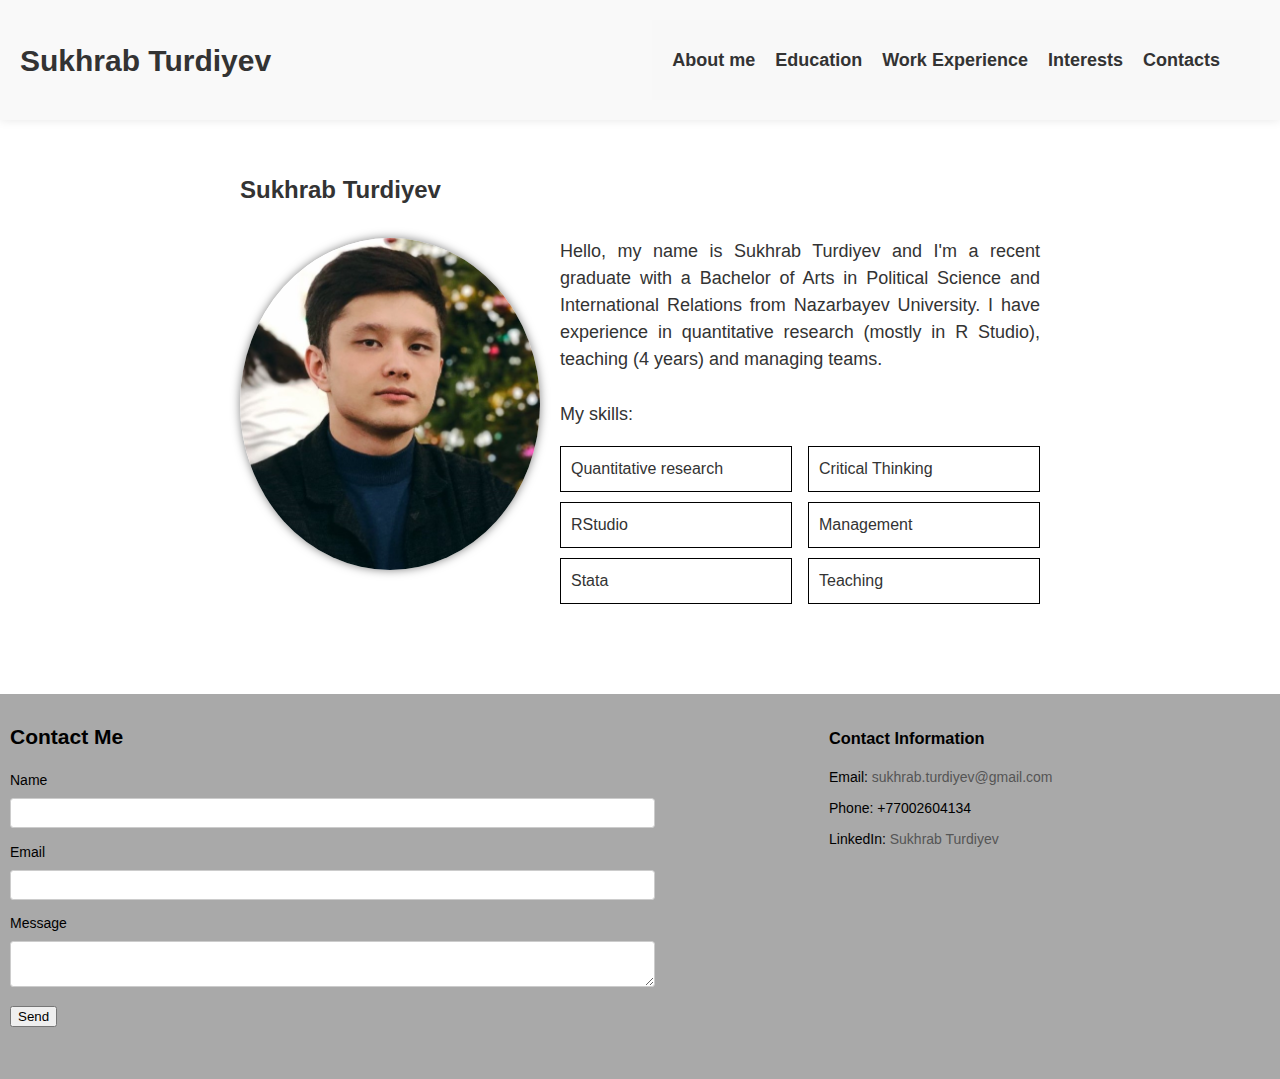
<file: index.html>
<!DOCTYPE html>
<html lang="en">
<head>
  <meta charset="UTF-8">
  <meta name="viewport" content="width=device-width, initial-scale=1.0">
  <title>My Personal Website</title>
  <link rel="stylesheet" href="styles.css">
</head>
<body>
  <header>
  <h1>Sukhrab Turdiyev</h1>
  <nav>
    <div class="hamburger">
      <div class="bar"></div>
      <div class="bar"></div>
      <div class="bar"></div>
    </div>
    <ul class="nav-links">
      <li><a href="#about">About me</a></li>
      <li><a href="./pages/education.html">Education</a></li>
      <li><a href="./pages/work-experience.html">Work Experience</a></li>
      <li><a href="./pages/interest.html">Interests</a></li>
      <li><a href="#contact">Contacts</a></li>
    </ul>
  </nav>
</header>


  <main>
    <section id="about">
      <h2>Sukhrab Turdiyev</h2>
      <p> 
       <img src="./images/me.jpeg" alt="" width="300px" height="320px" class="my-image" style="max-width: 100%; height: auto;">
Hello, my name is Sukhrab Turdiyev and I'm a recent graduate with a Bachelor of Arts in Political Science and International Relations from Nazarbayev University. I have experience in quantitative research (mostly in R Studio), teaching (4 years) and managing teams.</p>
      <p>My skills:</p>
        <ul class="my-skills-list">
          <li>Quantitative research</li>
          <li>RStudio</li>
          <li>Stata</li>
          <li>Critical Thinking</li>
          <li>Management</li>
          <li>Teaching</li>
   </ul>
    </section>

</main>

<footer>
      <section id="contact">
      <h2>Contact Me</h2>
      <form action="submit-form.php" method="POST">
        <label for="name">Name</label>
        <input type="text" id="name" name="name" required>
        <label for="email">Email</label>
        <input type="email" id="email" name="email" required>
        <label for="message">Message</label>
        <textarea id="message" name="message" required></textarea>
        <button type="submit">Send</button>
      </form>
    </section>
  <div class="contact-info">
    <div class="contact-info-inner">
<h3>Contact Information</h3>
    <ul>
      <li>Email: <a href="mailto:sukhrab.turdiyev@gmail.com">sukhrab.turdiyev@gmail.com</a></li>
      <li>Phone: +77002604134</li>
      <li>LinkedIn: <a href="https://www.linkedin.com/in/sukhrab-turdiyev-67b2ab1ab/">Sukhrab Turdiyev</a></li>
      </ul>
    </div>
  </div>
</footer>


  <script src="main.js"></script>
</body>
</html>
</file>
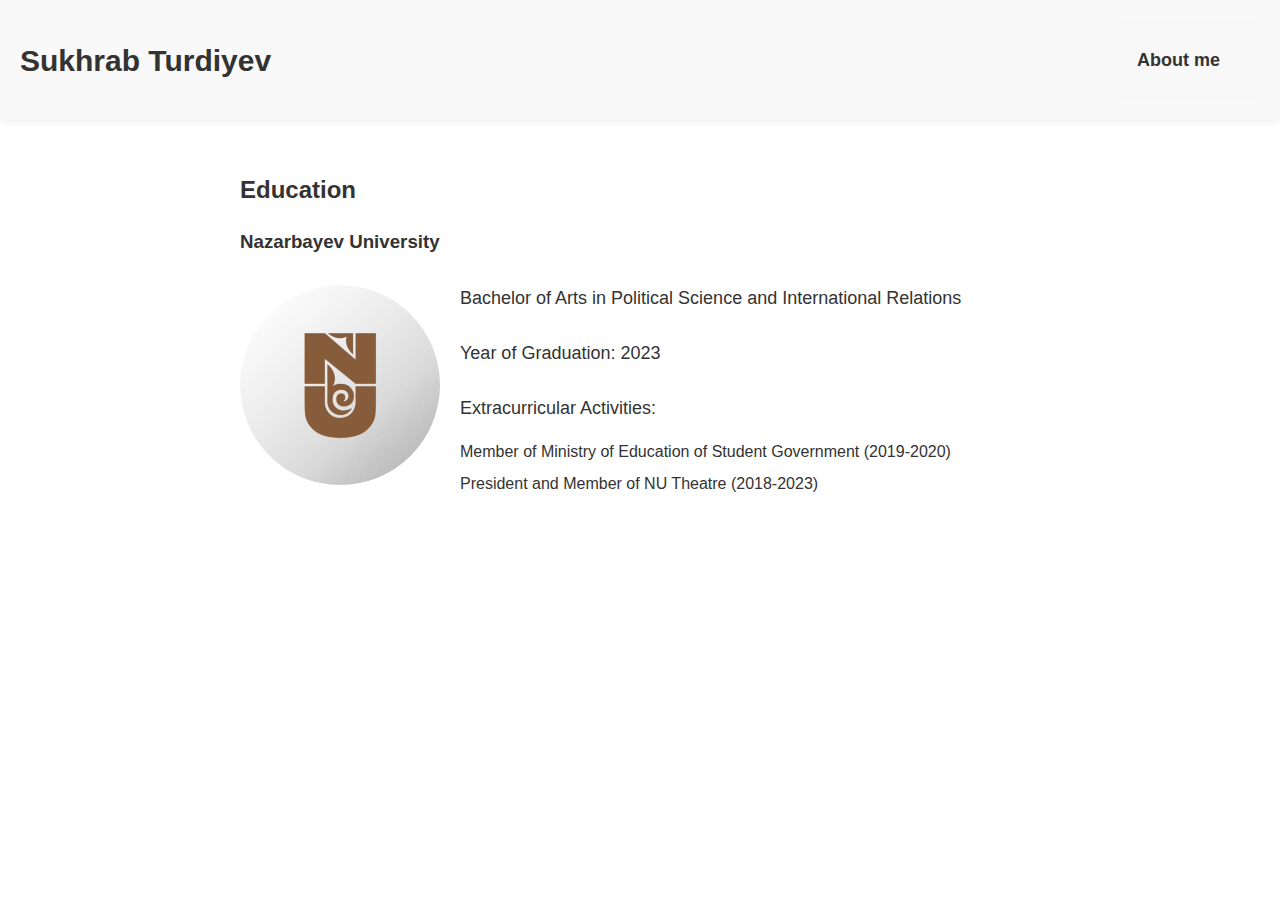
<file: pages/education.html>
<!DOCTYPE html>
<html>
<head>
<title>Education</title>
<link rel="stylesheet" href="../styles.css">
</head>
<body>

    <header>
    <h1>Sukhrab Turdiyev</h1>
    <nav>
      <ul>
        <li><a href="../index.html">About me</a></li>
      </ul>
    </nav>
  </header>

    <main>
<section id="education">
      <h2>
      Education</h2>
       <ul>
          <li>
          <h3>Nazarbayev University</h3>
          <p> <img src="../images/nu.jpeg" alt="" width="200px" height="200px" class="university" style="max-width: 100%; height: auto;">
          Bachelor of Arts in Political Science and International Relations</p>
          <p>Year of Graduation: 2023</p>
          <p>Extracurricular Activities:</p>
          <ul>
            <li>Member of Ministry of Education of Student Government (2019-2020)</li>
            <li>President and Member of NU Theatre (2018-2023)</li>
          </ul>
        </li>
      </ul>
    </section>
    </main>

</body>
</html>
</file>
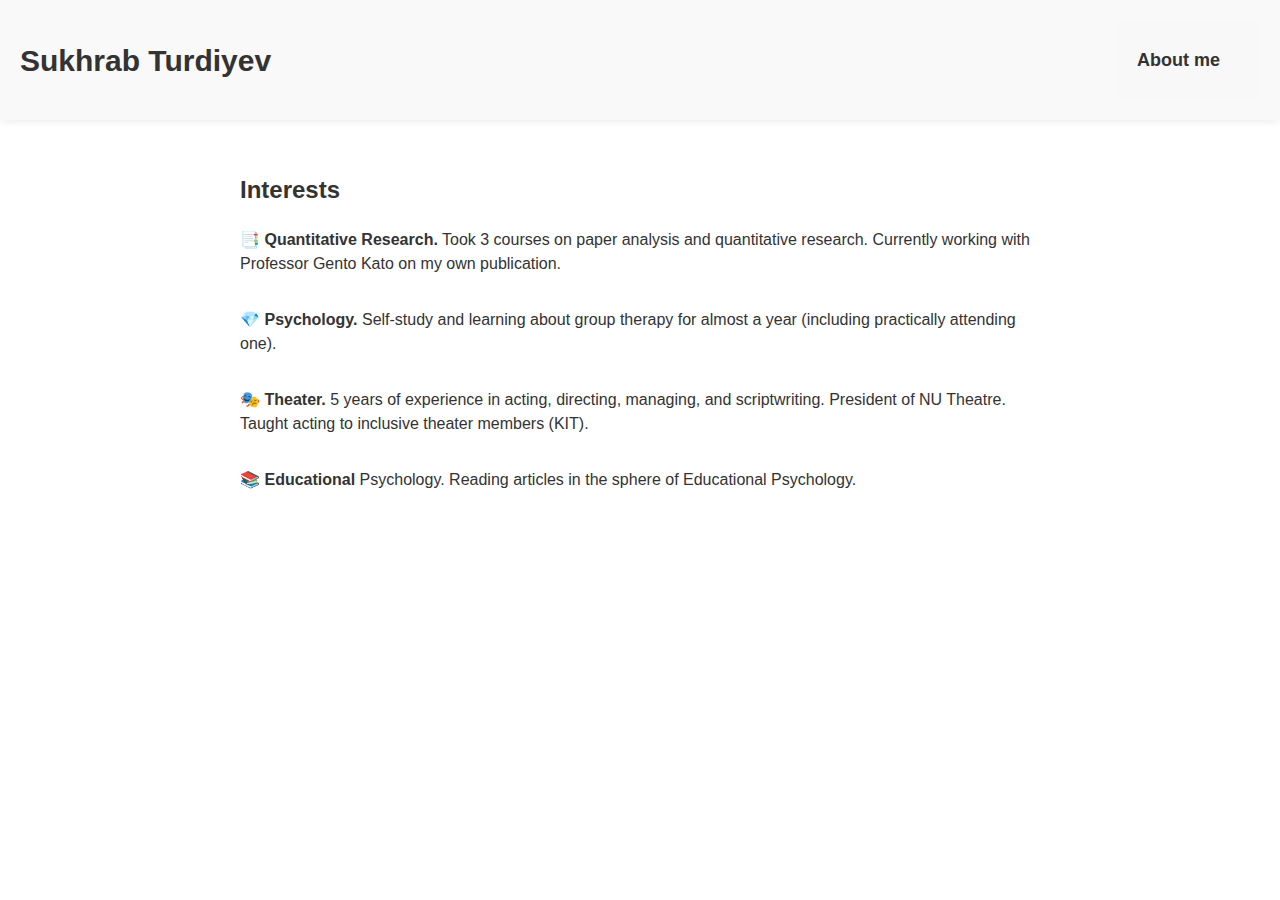
<file: pages/interest.html>
<!DOCTYPE html>
<html>
<head>
<title>Interests</title>
<link rel="stylesheet" href="../styles.css">
</head>
<body>

    <header>
    <h1>Sukhrab Turdiyev</h1>
    <nav>
      <ul>
        <li><a href="../index.html">About me</a></li>
      </ul>
    </nav>
  </header>

    <main>
<section id="interest">
  <h2>Interests</h2>
  <ul>
    <li><span>&#x1F4D1;</span> <b>Quantitative Research.</b> Took 3 courses on paper analysis and quantitative research. Currently working with Professor Gento Kato on my own publication.</li>
    <br>
    <li><span>&#x1F48E;</span> <b>Psychology.</b> Self-study and learning about group therapy for almost a year (including practically attending one).</li>
    <br>
    <li><span>&#x1F3AD;</span> <b>Theater.</b> 5 years of experience in acting, directing, managing, and scriptwriting. President of NU Theatre. Taught acting to inclusive theater members (KIT).</li>
    <br>
    <li><span>&#x1F4DA;</span> <b>Educational</b> Psychology. Reading articles in the sphere of Educational Psychology.</li>
  </ul>
</section>
    </main>

</body>
</html>
</file>
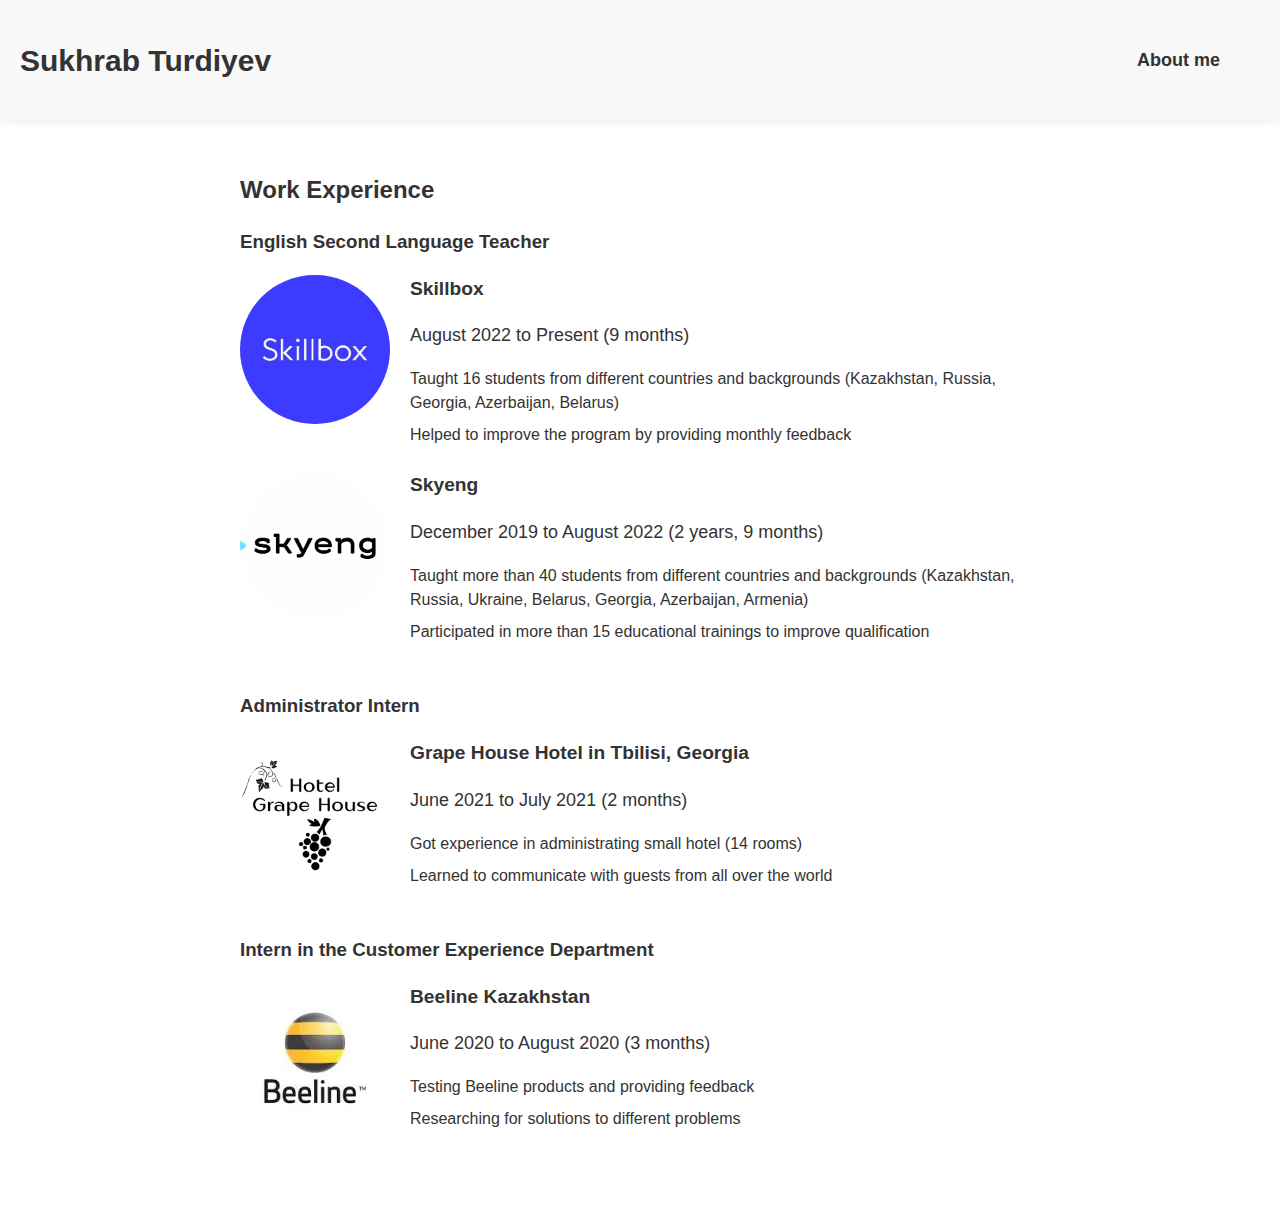
<file: pages/work-experience.html>
<!DOCTYPE html>
<html>
<head>
<title>Work Experience</title>
<link rel="stylesheet" href="../styles.css">
</head>
<body>

    <header>
    <h1>Sukhrab Turdiyev</h1>
    <nav>
      <ul>
        <li><a href="../index.html">About me</a></li>
      </ul>
    </nav>
  </header>
    <main>
<section id="work-experience">
  <h2>Work Experience</h2>
  <div class="job">
    <h3>English Second Language Teacher</h3>
    <div class="work-experience">
  <h4>
    <img src="../images/skillbox.jpg" alt="" width="150px" height="150px" class="work" style="max-width: 100%; height: auto;">
    Skillbox
  </h4>
  <div class="work-description">
    <p>August 2022 to Present (9 months)</p>
  </div>
</div>

    <ul>
      <li>Taught 16 students from different countries and backgrounds (Kazakhstan, Russia, Georgia, Azerbaijan, Belarus)</li>
      <li>Helped to improve the program by providing monthly feedback</li>
    </ul>
  </div>
  <div class="job">
    <h4> <img src="../images/skyeng.png" alt="" width="150px" height="150px" class="work" style="max-width: 100%; height: auto;">
    Skyeng</h4>
    <p> December 2019 to August 2022 (2 years, 9 months)</p>
    <ul>
      <li>Taught more than 40 students from different countries and backgrounds (Kazakhstan, Russia, Ukraine, Belarus, Georgia, Azerbaijan, Armenia)</li>
      <li>Participated in more than 15 educational trainings to improve qualification</li>
    </ul>
  </div>
  <br>
  <div class="job">
    <h3>Administrator Intern</h3>
    <h4> <img src="../images/hotel.png" alt="" width="150px" height="150px" class="work" style="max-width: 100%; height: auto;">
    Grape House Hotel in Tbilisi, Georgia</h4>
    <p>June 2021 to July 2021 (2 months)</p>
    <ul>
      <li>Got experience in administrating small hotel (14 rooms)</li>
      <li>Learned to communicate with guests from all over the world</li>
    </ul>
  </div>
  <br>
  <div class="job">
    <h3>Intern in the Customer Experience Department</h3>
    <h4> <img src="../images/beeline.jpg" alt="" width="150px" height="150px" class="work" style="max-width: 100%; height: auto;">
    Beeline Kazakhstan</h4>
    <p>June 2020 to August 2020 (3 months)</p>
    <ul>
      <li>Testing Beeline products and providing feedback</li>
      <li>Researching for solutions to different problems</li>
    </ul>
  </div>
</section>
  </main>

</body>
</html>
</file>
<file: styles.css>
body {
  margin: 0;
  font-family: sans-serif;
  font-size: 16px;
  line-height: 1.5;
  color: #333;
}

header {
  display: flex;
  justify-content: space-between;
  align-items: center;
  padding: 20px;
  background-color: #f9f9f9;
  box-shadow: 0px 0px 10px rgba(0, 0, 0, 0.1);
}

h1 {
  font-size: 30px;
  margin: 0;
}

nav ul {
  list-style: none;
  margin: 0;
  padding: 0;
  display: flex;
}

nav li {
  margin-right: 20px;
}

nav a {
  text-decoration: none;
  color: #333;
  font-size: 18px;
  font-weight: bold;
}

nav a:hover {
  color: #666;
}


a {
  text-decoration: none;
  color: inherit;
}

.my-image {
  float: left;
  margin-right: 20px;
  border-radius: 50%; /* makes the image round */
  box-shadow: 0px 0px 10px rgba(0, 0, 0, 0.5); /* adds a subtle shadow */
}

p {
  margin: 0;
  padding-top: 10px;
  font-size: 18px;
  line-height: 1.5;
  text-align: justify;
}

ul {
  list-style: none;
  padding: 0;
  margin: 0;
}

.my-skills-list {
  list-style: none;
  padding: 0;
  margin: 0;
  columns: 2;
}

.my-skills-list li {
  display: inline-block;
  border: 1px solid black;
  padding: 10px;
  margin: 0 10px 10px 0;
  width: 100%;
  box-sizing: border-box;
}


/* main content styles */
main {
  max-width: 800px;
  margin: 0 auto;
  padding: 2em;
}

.university {
  float: left;
  margin-right: 20px;
  border-radius: 50%; /* makes the image round */
}

p {
  margin: 0;
  padding-top: 10px;
  font-size: 18px;
  line-height: 1.5;
  text-align: justify;
}

.work {
  float: left;
  margin-right: 20px;
  border-radius: 50%; /* makes the image round */
}

/* section styles */
section {
  margin-bottom: 3em;
}

section p {
  margin-bottom: 1em;
}

section ul li {
  margin-bottom: 0.5em;
}

.job {
  margin-bottom: 1.5em;
}

.job h3 {
  margin-top: 0;
}

.job h4 {
  margin: 0;
  font-size: 1.2em;
}

.job p {
  margin-top: 0.5em;
}

/* contact form styles */
form label {
  display: block;
  margin-bottom: 0.5em;
}

form input[type="text"], form input[type="email"], form textarea {
  width: 100%;
  padding: 0.5em;
  margin-bottom: 1em;
  border: 1px solid #ccc;
  border-radius: 0.25em;
}

form input[type="submit"] {
  background-color: #333;
  color: #fff;
  border: none;
  padding: 0.5em 1em;
  border-radius: 0.25em;
  cursor: pointer;
}

form input[type="submit"]:hover {
  background-color: #fff;
  color: #333;
}





footer {
font-size: 14px;
display: flex;
background-color: darkgray;
padding: 10px;
color: black;
justify-content: space-between;
}

#contact {
display: inline-block;
width: 40%;
width: 50%;
float: left;
}

.contact-info {
display: inline-block;
width: 50%;
display: flex;
justify-content: center;
}

.contact-info-inner {
  margin-top: 1%;
  width: 40%;
  height: 40%;
  text-align: left;
}

.contact-info ul {
  list-style: none;
  padding: 0;
}

.contact-info li {
  margin: 10px 0;
}

.contact-info li a {
  color: #555;
  text-decoration: none;
}

.contact-info li a:hover {
  color: #007bff;
}



nav {
  display: flex;
  justify-content: space-between;
  align-items: center;
  height: 80px;
  background-color: #f8f8f8;
  padding: 0 20px;
}

.hamburger {
  display: none;
  cursor: pointer;
}

.hamburger .bar {
  width: 25px;
  height: 3px;
  margin: 5px 0;
  background-color: #333;
  transition: 0.4s;
}

.nav-links li {
  list-style: none;
}

.nav-links a {
  text-decoration: none;
  color: #333;
  font-size: 18px;
  transition: 0.4s;
}

.nav-links a:hover {
  color: #666;
}

@media only screen and (max-width: 767px){

  .nav-links {
    position: absolute;
    right: 0;
    top: 80px;
    background-color: #f8f8f8;
    display: flex;
    flex-direction: column;
    align-items: center;
    width: 100%;
    height: calc(100vh - 80px);
    transition: 0.5s;
    transform: translateX(100%);
  }

  .nav-links li {
    opacity: 0;
  }

  .hamburger {
    display: block;
  }

.nav-active {
  transform: translateX(0%);
}

.nav-links li:nth-child(1) {
  transition: 0.5s;
  transition-delay: 0.1s;
}

.nav-links li:nth-child(2) {
  transition: 0.5s;
  transition-delay: 0.2s;
}

.nav-links li:nth-child(3) {
  transition: 0.5s;
  transition-delay: 0.3s;
}

.nav-links li:nth-child(4) {
  transition: 0.5s;
  transition-delay: 0.4s;
}

.nav-links li:nth-child(5) {
  transition: 0.5s;
  transition-delay: 0.5s;
}

.hamburger.active .bar:nth-child(2) {
  opacity: 0;
}

.hamburger.active .bar:nth-child(1) {
  transform: translateY(8px) rotate(45deg);
}

.hamburger.active .bar:nth-child(3) {
  transform: translateY(-8px) rotate(-45deg);
}
}
</file>
